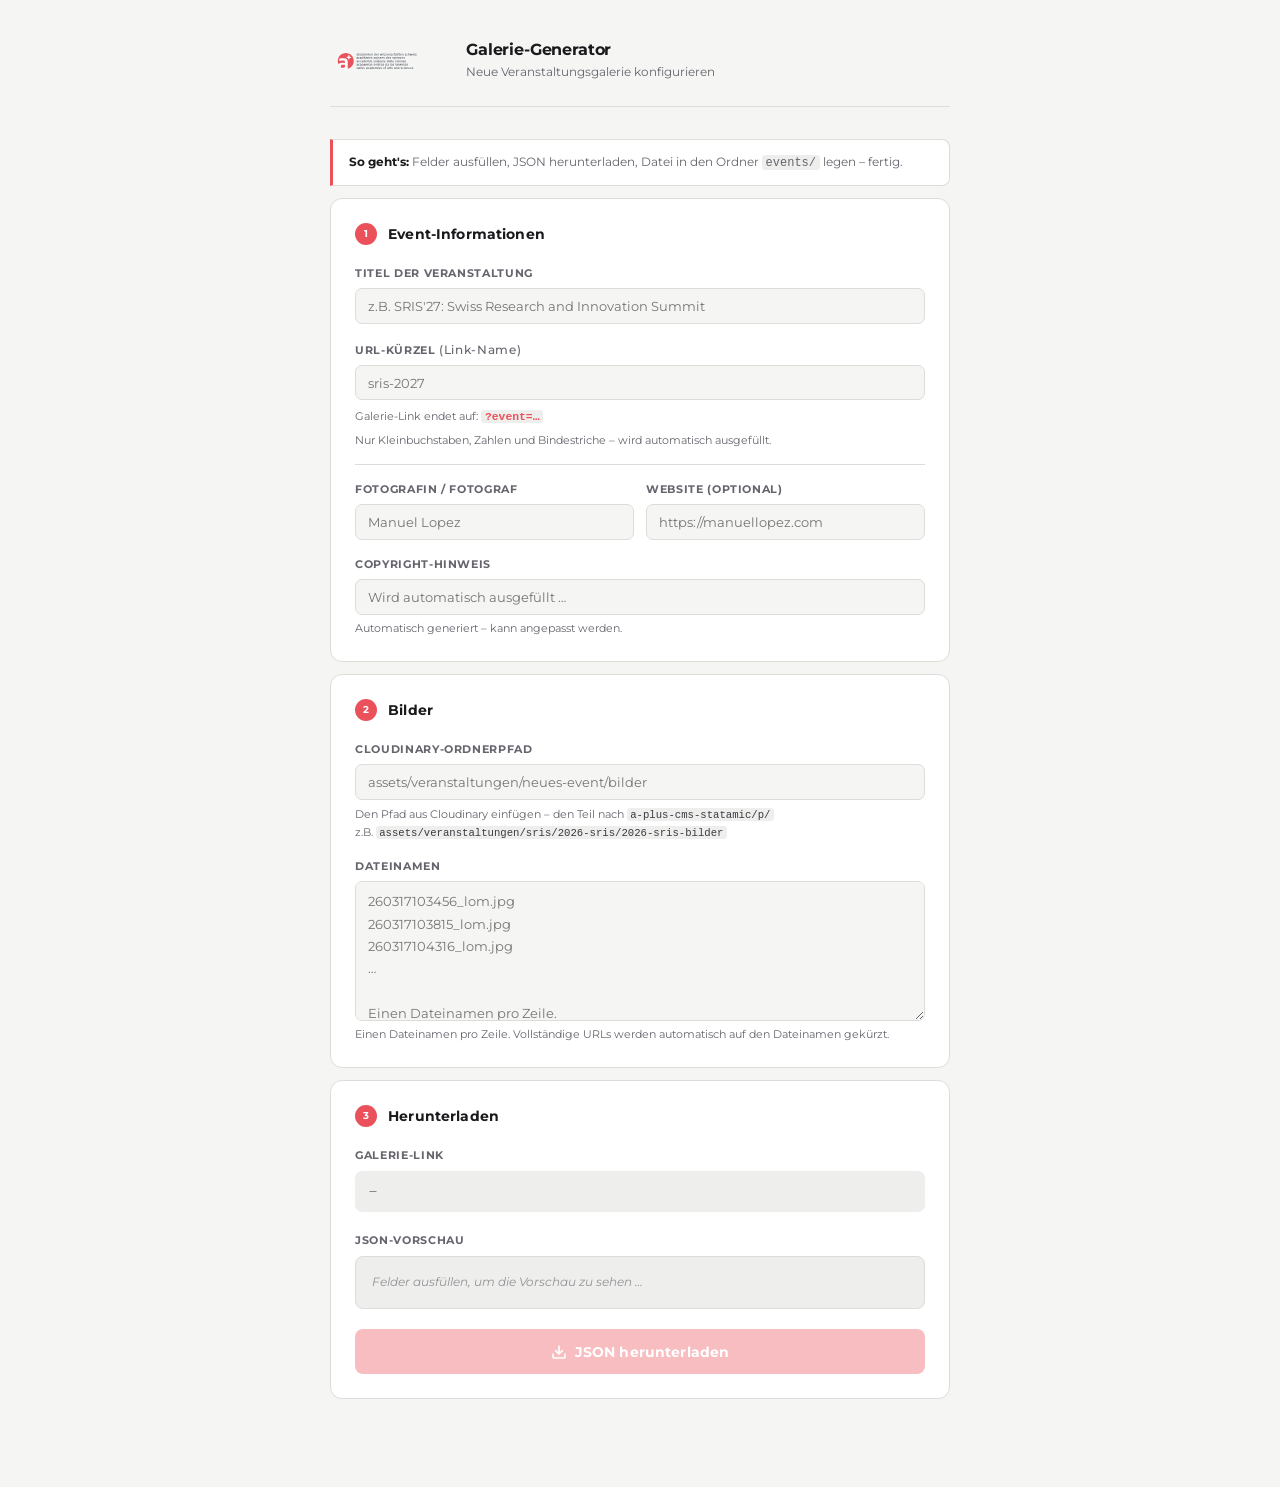
<file: generator.html>
<!DOCTYPE html>
<html lang="de">
<head>
<title>Galerie-Generator</title>
<meta charset="UTF-8">
<meta name="viewport" content="width=device-width, initial-scale=1.0">
<link href="https://fonts.googleapis.com/css2?family=Montserrat:wght@400;500;600;700&display=swap" rel="stylesheet">
<style>
:root {
    --bg:          #F5F5F4;
    --surface:     #FFFFFF;
    --surface-2:   #EDEDEB;
    --border:      #DCDCD9;
    --text:        #1A1A1D;
    --text-muted:  #65656E;
    --accent:      #EA515B;
    --accent-dark: #C73A43;
    --step-bg:     #EA515B;
    --code-bg:     #EEEEED;
    --code-text:   #3A3A40;
}
@media (prefers-color-scheme: dark) {
    :root:not([data-theme="light"]) {
        --bg:         #111113;
        --surface:    #1D1D20;
        --surface-2:  #252528;
        --border:     #2C2C30;
        --text:       #ECECEA;
        --text-muted: #8C8C96;
        --accent:     #FF636A;
        --accent-dark:#FF848A;
        --step-bg:    #FF636A;
        --code-bg:    #252528;
        --code-text:  #A8A8B3;
    }
}
:root[data-theme="dark"] {
    --bg:         #111113;
    --surface:    #1D1D20;
    --surface-2:  #252528;
    --border:     #2C2C30;
    --text:       #ECECEA;
    --text-muted: #8C8C96;
    --accent:     #FF636A;
    --accent-dark:#FF848A;
    --step-bg:    #FF636A;
    --code-bg:    #252528;
    --code-text:  #A8A8B3;
}

*, *::before, *::after { box-sizing: border-box; margin: 0; padding: 0; }

body {
    background: var(--bg);
    color: var(--text);
    font-family: 'Montserrat', system-ui, sans-serif;
    font-size: 14px;
    line-height: 1.6;
    padding: 2.5rem 1rem 5rem;
    min-height: 100vh;
}

.page {
    max-width: 620px;
    margin: 0 auto;
}

/* ── Header ───────────────────────────────────────── */
.header {
    display: flex;
    align-items: center;
    gap: 1rem;
    margin-bottom: 2rem;
    padding-bottom: 1.5rem;
    border-bottom: 1px solid var(--border);
}
.header-logo {
    height: 32px;
    width: auto;
    flex-shrink: 0;
}
.header-text h1 {
    font-size: 1rem;
    font-weight: 700;
    letter-spacing: -0.01em;
    line-height: 1.3;
}
.header-text p {
    font-size: 0.75rem;
    color: var(--text-muted);
    margin-top: 0.1rem;
}

/* ── Card section ─────────────────────────────────── */
.card {
    background: var(--surface);
    border: 1px solid var(--border);
    border-radius: 12px;
    padding: 1.5rem;
    margin-bottom: 0.75rem;
}

.card-header {
    display: flex;
    align-items: center;
    gap: 0.7rem;
    margin-bottom: 1.25rem;
}
.step {
    width: 22px;
    height: 22px;
    border-radius: 50%;
    background: var(--step-bg);
    color: #fff;
    font-size: 0.65rem;
    font-weight: 700;
    display: flex;
    align-items: center;
    justify-content: center;
    flex-shrink: 0;
    letter-spacing: 0;
}
.card-title {
    font-size: 0.88rem;
    font-weight: 700;
    letter-spacing: 0.01em;
}

/* ── Form elements ────────────────────────────────── */
.field { margin-bottom: 1rem; }
.field:last-child { margin-bottom: 0; }

.field-row {
    display: grid;
    grid-template-columns: 1fr 1fr;
    gap: 0.75rem;
}

label {
    display: block;
    font-size: 0.68rem;
    font-weight: 700;
    letter-spacing: 0.06em;
    text-transform: uppercase;
    color: var(--text-muted);
    margin-bottom: 0.35rem;
}

input[type="text"],
input[type="url"],
textarea {
    display: block;
    width: 100%;
    background: var(--bg);
    border: 1.5px solid var(--border);
    border-radius: 7px;
    padding: 0.55rem 0.75rem;
    font-family: 'Montserrat', system-ui, sans-serif;
    font-size: 0.82rem;
    color: var(--text);
    outline: none;
    transition: border-color 0.15s;
    -webkit-appearance: none;
}
input[type="text"]:focus,
input[type="url"]:focus,
textarea:focus { border-color: var(--accent); }
textarea { resize: vertical; min-height: 140px; line-height: 1.7; }

.hint {
    margin-top: 0.35rem;
    font-size: 0.7rem;
    color: var(--text-muted);
    line-height: 1.5;
}
.hint code {
    font-family: ui-monospace, 'SF Mono', monospace;
    background: var(--code-bg);
    color: var(--code-text);
    padding: 0.05em 0.3em;
    border-radius: 3px;
    font-size: 0.95em;
}

.slug-line {
    margin-top: 0.4rem;
    font-size: 0.71rem;
    color: var(--text-muted);
}
.slug-line strong {
    font-family: ui-monospace, 'SF Mono', monospace;
    color: var(--accent);
    font-weight: 600;
    background: var(--code-bg);
    padding: 0.05em 0.35em;
    border-radius: 3px;
}

/* ── URL preview ──────────────────────────────────── */
.url-box {
    margin-top: 0.6rem;
    background: var(--code-bg);
    border-radius: 6px;
    padding: 0.65rem 0.8rem;
    font-family: ui-monospace, 'SF Mono', monospace;
    font-size: 0.67rem;
    color: var(--text-muted);
    line-height: 1.9;
    word-break: break-all;
    display: none;
}
.url-label {
    font-family: 'Montserrat', sans-serif;
    font-size: 0.6rem;
    font-weight: 700;
    letter-spacing: 0.06em;
    text-transform: uppercase;
    color: var(--text-muted);
    opacity: 0.7;
}
.url-val { color: var(--accent); }

/* ── Count badge ──────────────────────────────────── */
.badge {
    display: none;
    align-items: center;
    background: var(--code-bg);
    border: 1px solid var(--border);
    border-radius: 20px;
    padding: 0.1rem 0.55rem;
    font-size: 0.65rem;
    font-weight: 700;
    color: var(--text-muted);
    margin-left: 0.4rem;
    vertical-align: middle;
}

/* ── Divider ──────────────────────────────────────── */
.divider { border: none; border-top: 1px solid var(--border); margin: 1rem 0; }

/* ── Result section ───────────────────────────────── */
.result-label {
    font-size: 0.68rem;
    font-weight: 700;
    letter-spacing: 0.06em;
    text-transform: uppercase;
    color: var(--text-muted);
    margin-bottom: 0.4rem;
}
.gallery-link {
    background: var(--code-bg);
    border-radius: 7px;
    padding: 0.7rem 0.9rem;
    font-family: ui-monospace, 'SF Mono', monospace;
    font-size: 0.72rem;
    color: var(--text-muted);
    word-break: break-all;
    margin-bottom: 1.25rem;
    line-height: 1.6;
}
.json-preview {
    background: var(--code-bg);
    border: 1px solid var(--border);
    border-radius: 8px;
    padding: 0.9rem 1rem;
    font-family: ui-monospace, 'SF Mono', monospace;
    font-size: 0.67rem;
    line-height: 1.8;
    color: var(--code-text);
    overflow-x: auto;
    white-space: pre;
    max-height: 280px;
    overflow-y: auto;
    margin-bottom: 1.25rem;
}
.json-empty {
    font-family: 'Montserrat', sans-serif;
    font-style: italic;
    font-size: 0.78rem;
    opacity: 0.5;
    text-align: center;
    padding: 0.5rem 0;
}

.btn-download {
    display: flex;
    align-items: center;
    justify-content: center;
    gap: 0.5rem;
    width: 100%;
    padding: 0.85rem 1.5rem;
    background: var(--accent);
    color: #fff;
    border: none;
    border-radius: 8px;
    font-family: 'Montserrat', sans-serif;
    font-size: 0.88rem;
    font-weight: 700;
    cursor: pointer;
    transition: background 0.15s, opacity 0.15s;
    letter-spacing: 0.01em;
}
.btn-download:hover:not(:disabled) { background: var(--accent-dark); }
.btn-download:disabled { opacity: 0.38; cursor: not-allowed; }
.btn-download svg { flex-shrink: 0; }

/* ── Instruction note ─────────────────────────────── */
.note {
    background: var(--surface);
    border: 1px solid var(--border);
    border-left: 3px solid var(--accent);
    border-radius: 0 8px 8px 0;
    padding: 0.75rem 1rem;
    font-size: 0.75rem;
    color: var(--text-muted);
    line-height: 1.6;
    margin-bottom: 0.75rem;
}
.note strong { color: var(--text); }

@media (max-width: 500px) {
    .field-row { grid-template-columns: 1fr; }
    body { padding: 1.5rem 0.9rem 4rem; }
    .card { padding: 1.25rem; }
}
</style>
</head>
<body>
<div class="page">

    <header class="header">
        <img class="header-logo" src="assets/a+_logo_ACADEMIES_MULTI_RGB.svg" alt="" onerror="this.style.display='none'">
        <div class="header-text">
            <h1>Galerie-Generator</h1>
            <p>Neue Veranstaltungsgalerie konfigurieren</p>
        </div>
    </header>

    <div class="note">
        <strong>So geht's:</strong> Felder ausfüllen, JSON herunterladen, Datei in den Ordner <code style="font-family:monospace;background:var(--code-bg);padding:.05em .3em;border-radius:3px">events/</code> legen – fertig.
    </div>

    <!-- 1. Event -->
    <div class="card">
        <div class="card-header">
            <div class="step">1</div>
            <div class="card-title">Event-Informationen</div>
        </div>

        <div class="field">
            <label>Titel der Veranstaltung</label>
            <input type="text" id="title" placeholder="z.B. SRIS'27: Swiss Research and Innovation Summit" oninput="onTitleInput()">
        </div>

        <div class="field">
            <label>URL-Kürzel <span style="font-weight:500;text-transform:none;font-size:1.1em;">(Link-Name)</span></label>
            <input type="text" id="slug" placeholder="sris-2027" oninput="onSlugInput()">
            <div class="slug-line">Galerie-Link endet auf: <strong id="slug-preview">?event=…</strong></div>
            <div class="hint">Nur Kleinbuchstaben, Zahlen und Bindestriche – wird automatisch ausgefüllt.</div>
        </div>

        <hr class="divider">

        <div class="field-row">
            <div class="field">
                <label>Fotografin / Fotograf</label>
                <input type="text" id="photo-name" placeholder="Manuel Lopez" oninput="update()">
            </div>
            <div class="field">
                <label>Website (optional)</label>
                <input type="url" id="photo-url" placeholder="https://manuellopez.com" oninput="update()">
            </div>
        </div>

        <div class="field">
            <label>Copyright-Hinweis</label>
            <input type="text" id="copyright" oninput="onCopyrightInput()" placeholder="Wird automatisch ausgefüllt …">
            <div class="hint">Automatisch generiert – kann angepasst werden.</div>
        </div>
    </div>

    <!-- 2. Bilder -->
    <div class="card">
        <div class="card-header">
            <div class="step">2</div>
            <div class="card-title">Bilder</div>
        </div>

        <div class="field">
            <label>Cloudinary-Ordnerpfad</label>
            <input type="text" id="cloud-path" placeholder="assets/veranstaltungen/neues-event/bilder" oninput="update()">
            <div class="hint">
                Den Pfad aus Cloudinary einfügen – den Teil nach
                <code>a-plus-cms-statamic/p/</code><br>
                z.B. <code>assets/veranstaltungen/sris/2026-sris/2026-sris-bilder</code>
            </div>
            <div class="url-box" id="url-box">
                <span class="url-label">Vollbild  </span><span class="url-val" id="url-full"></span>&#10;<span class="url-label">Vorschau  </span><span class="url-val" id="url-thumb"></span>
            </div>
        </div>

        <div class="field">
            <label>
                Dateinamen
                <span class="badge" id="count-badge"></span>
            </label>
            <textarea id="names" placeholder="260317103456_lom.jpg&#10;260317103815_lom.jpg&#10;260317104316_lom.jpg&#10;…&#10;&#10;Einen Dateinamen pro Zeile." oninput="update()"></textarea>
            <div class="hint">Einen Dateinamen pro Zeile. Vollständige URLs werden automatisch auf den Dateinamen gekürzt.</div>
        </div>
    </div>

    <!-- 3. Herunterladen -->
    <div class="card">
        <div class="card-header">
            <div class="step">3</div>
            <div class="card-title">Herunterladen</div>
        </div>

        <div class="result-label">Galerie-Link</div>
        <div class="gallery-link" id="gallery-link">—</div>

        <div class="result-label">JSON-Vorschau</div>
        <pre class="json-preview" id="json-preview"><span class="json-empty">Felder ausfüllen, um die Vorschau zu sehen …</span></pre>

        <button class="btn-download" id="dl-btn" disabled onclick="download()">
            <svg width="16" height="16" viewBox="0 0 24 24" fill="none" stroke="currentColor" stroke-width="2.5" stroke-linecap="round" stroke-linejoin="round" aria-hidden="true">
                <path d="M21 15v4a2 2 0 0 1-2 2H5a2 2 0 0 1-2-2v-4"/>
                <polyline points="7 10 12 15 17 10"/>
                <line x1="12" y1="15" x2="12" y2="3"/>
            </svg>
            JSON herunterladen
        </button>
    </div>

</div>
<script>
const CLOUD = 'a-plus-cms-statamic';
const XFULL  = 'w_2000,h_2000,c_limit,q_auto,f_auto';
const XTHUMB = 'w_400,h_400,c_fill,g_auto,q_auto,f_auto';

let slugEdited = false;
let copyrightEdited = false;
let lastJson = null;

// ── Slug auto-generation ───────────────────────────
function slugify(s) {
    return s.toLowerCase()
        .normalize('NFD').replace(/[̀-ͯ]/g, '')
        .replace(/[''ʼ]/g, '')
        .replace(/[^a-z0-9]+/g, '-')
        .replace(/^-+|-+$/g, '');
}

function onTitleInput() {
    if (!slugEdited) {
        document.getElementById('slug').value = slugify(document.getElementById('title').value);
    }
    update();
}

function onSlugInput() {
    slugEdited = document.getElementById('slug').value.length > 0;
    update();
}

function onCopyrightInput() {
    copyrightEdited = true;
    update();
}

// ── Parse filenames ────────────────────────────────
function parseNames(raw) {
    return raw.split(/[\n,]+/)
        .map(s => {
            s = s.trim();
            if (/^https?:\/\//i.test(s)) s = s.split('?')[0].split('/').pop();
            return s;
        })
        .filter(s => s && /\.(jpe?g|png|gif|webp|avif)$/i.test(s));
}

// ── Build copyright HTML ───────────────────────────
function buildCopyrightHtml(name, url, text) {
    const linkHtml = name
        ? (url
            ? `<a href="${esc(url)}" target="_blank" rel="noopener noreferrer" class="plain-link"><strong>${esc(name)}</strong></a>`
            : `<strong>${esc(name)}</strong>`)
        : '';
    if (text && linkHtml) return text + ' ' + linkHtml;
    if (text) return text;
    if (linkHtml) return `Fotos: ${linkHtml}`;
    return '';
}

function esc(s) {
    return s.replace(/&/g,'&amp;').replace(/"/g,'&quot;').replace(/</g,'&lt;').replace(/>/g,'&gt;');
}

// ── Main update ────────────────────────────────────
function update() {
    const title    = document.getElementById('title').value.trim();
    const slug     = document.getElementById('slug').value.trim();
    const name     = document.getElementById('photo-name').value.trim();
    const photoUrl = document.getElementById('photo-url').value.trim();
    const rawPath  = document.getElementById('cloud-path').value.trim();
    const rawNames = document.getElementById('names').value;

    // Auto-copyright
    const copyrightEl = document.getElementById('copyright');
    if (!copyrightEdited) {
        if (name && title) {
            copyrightEl.value = `Bilder dürfen im Zusammenhang mit dem Event frei verwendet werden, sofern ${name ? 'Fotografie: ' + name : ''} angegeben wird.`;
        } else if (name) {
            copyrightEl.value = `Fotos: ${name}.`;
        } else {
            copyrightEl.value = '';
        }
    }
    const copyrightText = copyrightEl.value.trim();

    // Slug preview
    document.getElementById('slug-preview').textContent = slug ? `?event=${slug}` : '?event=…';

    // Cloudinary URLs
    const cleanPath = rawPath.replace(/^\/+|\/+$/g, '');
    let fullUrl = '', thumbUrl = '';
    if (cleanPath) {
        const base = `https://res.cloudinary.com/${CLOUD}/image/upload/`;
        const cloudPath = `${CLOUD}/p/${cleanPath}/`;
        fullUrl  = `${base}${XFULL}/${cloudPath}`;
        thumbUrl = `${base}${XTHUMB}/${cloudPath}`;
        const box = document.getElementById('url-box');
        document.getElementById('url-full').textContent  = fullUrl;
        document.getElementById('url-thumb').textContent = thumbUrl;
        box.style.display = 'block';
    } else {
        document.getElementById('url-box').style.display = 'none';
    }

    // Image names
    const names = parseNames(rawNames);
    const badge = document.getElementById('count-badge');
    if (names.length > 0) {
        badge.textContent = names.length + ' Bilder';
        badge.style.display = 'inline-flex';
    } else {
        badge.style.display = 'none';
    }

    // Build config
    const config = {};
    if (title) config.title = title;
    const cpHtml = buildCopyrightHtml(name, photoUrl, copyrightText);
    if (cpHtml) config.copyrightHtml = cpHtml;
    if (fullUrl)  config.baseUrl = fullUrl;
    if (thumbUrl) config.thumbnailBaseUrl = thumbUrl;
    config.imageNames = names;

    const json = JSON.stringify(config, null, 4);
    const ready = !!(title && slug && fullUrl && names.length > 0);
    lastJson = ready ? json : null;

    // JSON preview
    const pre = document.getElementById('json-preview');
    if (title || fullUrl || names.length > 0) {
        pre.textContent = json;
    } else {
        pre.innerHTML = '<span class="json-empty">Felder ausfüllen, um die Vorschau zu sehen …</span>';
    }

    // Gallery link
    const isFile = location.protocol === 'file:';
    const base = isFile
        ? '[Deine Galerie-URL]'
        : location.origin + location.pathname.replace(/\/[^/]*$/, '');
    document.getElementById('gallery-link').textContent = slug
        ? `${base}/index.html?event=${slug}`
        : '—';

    // Download button
    const btn = document.getElementById('dl-btn');
    btn.disabled = !ready;
}

// ── Download ───────────────────────────────────────
function download() {
    if (!lastJson) return;
    const slug = document.getElementById('slug').value.trim() || 'event';
    const blob = new Blob([lastJson], { type: 'application/json' });
    const url = URL.createObjectURL(blob);
    const a = document.createElement('a');
    a.href = url;
    a.download = slug + '.json';
    document.body.appendChild(a);
    a.click();
    URL.revokeObjectURL(url);
    a.remove();
}
</script>
</body>
</html>
</file>
